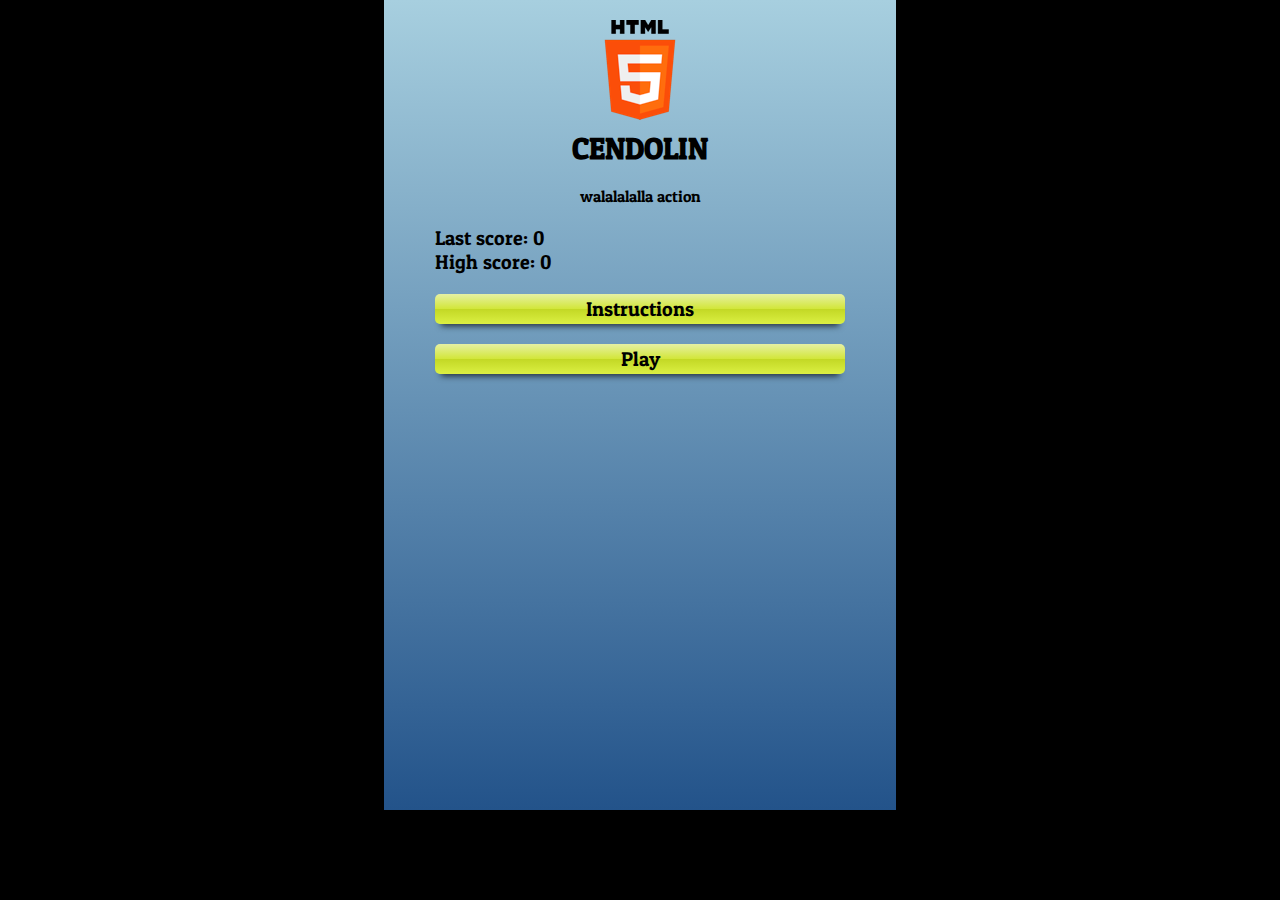
<file: cendolin/index.html>
<!DOCTYPE html>
<html lang="en">
<head>
    <meta charset="UTF-8">
    <title>HTML5 Catcher</title>
    <meta type="description" content="HTML5 catcher is a simple game to catch falling elements. You can use the keyboard, move the mouse or tilt your phone or tablet to move left and right">
    <meta http-equiv="X-UA-Compatible" content="IE=edge,chrome=1">
    <meta name="viewport" content="width=device-width, initial-scale=1.0, maximum-scale=1.0"> 
    <link href='http://fonts.googleapis.com/css?family=Patua+One' rel='stylesheet' type='text/css'>
    <link rel="stylesheet" href="css/style.css" type="text/css">
</head>
<body>
    <header><h1></h1></header>
    <div id="container">

        <section id="intro">
            <h1><span>KASKUS </span>Cendolin</h1>
                <p>walalalalla action</p>
            <ul>
                <li>Last score: <output></output></li>
                <li>High score: <output></output></li>
                <li><button id="instructionbutton">Instructions</button></li>
                <li><button id="playbutton">Play</button></li>
            </ul>
        </section>

        <section id="instructions">
            <ul id="characters" data-countstart="2" data-newsprite="500">
                <li class="introdeck">
                    <h2>You are HTML5:</h2>
                    <img src="img/shield.png" width="72" height="100" id="player" data-increase="5">
                    <p>Your job is to catch as many of your components as you can.</p>
                    <p>You can use the cursor keys or move the mouse on the playfield <span id="orientation">- or simply tilt your mobile or tablet</span>.</p>
                    <p>Failing to catch your components or catching wrong ones costs energy. The game is over when you are out of energy.</p>
                    <p><button class="next">More</button></p>
                </li>

                <li class="introdeck">
                    <h2>The great components</h2>
                    <p>Each are worth 20 energy points that you can win or lose.</p>
                    <ul>
                        <li>
                            <img src="img/video.png" class="sprite" alt="Video" data-collision="energy:20" data-type="good">
                        </li>
                        <li>
                            <img src="img/audio.png" class="sprite" alt="Audio" data-collision="energy:20" data-type="good">
                        </li>
                        <li>
                            <img src="img/canvas.png" class="sprite" alt="Canvas" data-collision="energy:20" data-type="good">
                        </li>
                    </ul>
                    <h2>The good components</h2>
                    <p>Each are worth 10 energy points that you can win or lose.</p>
                    <ul>
                        <li>
                            <img src="img/semanticmarkup.png" class="sprite" alt="Semantic Markup" data-collision="energy:10" data-type="good">
                        </li>
                        <li>
                            <img src="img/history.png" class="sprite" alt="History" data-collision="energy:10" data-type="good">
                        </li>
                    </ul>
                    <p><button class="next">More</button></p>
                </li>

                <li class="introdeck">
                    <h2>The lesser known components</h2>
                    <p>These are also your components. Each are worth 5 energy points that you can win or lose.</p>
                    <ul>
                        <li>
                            <img src="img/draganddrop.png" class="sprite" alt="Drag and Drop" data-collision="energy:5" data-type="good">
                        </li>
                        <li>
                            <img src="img/menu.png" class="sprite" alt="Menus" data-collision="energy:5" data-type="good">
                        </li>
                    </ul>
                    <h2>Not your components</h2>
                    <p>These are really not what you are. Catching each will cost you 20 energy points.</p>
                    <ul>
                        <li>
                            <img src="img/flash.png" class="sprite" alt="Flash" data-collision="energy:-20" data-type="bad">
                        </li>
                        <li>
                            <img src="img/jquery.png" class="sprite" alt="jQuery" data-collision="energy:-20" data-type="bad">
                        </li>
                        <li>
                            <img src="img/css.png" class="sprite" alt="CSS" data-collision="energy:-20" data-type="bad">
                        </li>
                    </ul>
                    <p><button class="next">More</button></p>
                </li>

                <li class="introdeck">
                    <h2>Related, but not you</h2>
                    <p>These are not yours either. Catching each will cost you 10 energy points.</p>
                    <ul>
                        <li>
                            <img src="img/webgl.png" class="sprite" alt="WebGL" data-collision="energy:-10" data-type="bad">
                        </li>
                        <li>
                            <img src="img/mediaqueries.png" class="sprite" alt="Media queries" data-collision="energy:-10" data-type="bad">
                        </li>
                        <li>
                            <img src="img/fileapi.png" class="sprite" alt="File API" data-collision="energy:-10" data-type="bad">
                        </li>
                        <li>
                            <img src="img/svg.png" class="sprite" alt="SVG" data-collision="energy:-10" data-type="bad">
                        </li>
                        <li>
                            <img src="img/geolocation.png" class="sprite" alt="Geolocation" data-collision="energy:-10" data-type="bad">
                        </li>
                    </ul>
                    <p><button class="endinstructions">Back to menu</button></p>
                </li>
            </ul>
        </section>

        <section id="playfield">
            <div id="scoresinfo">
                <div id="energy">Energy <output>100</output></div>
                <div id="score">Score <output></output></div>
            </div>
            <canvas></canvas>
        </section>

        <section id="gameover">
            <header><h1>Game over!</h1></header>
            <p>Your score: <output></output></p>
            <p class="message" data-highscore="New highscore!"></p>
            <p><button id="replay">Play again</button></p>
        </section>

        <ul id="androidbrowsersucks">
            <li><button class="left">&nbsp;</button></li>
            <li><button class="right">&nbsp;</button></li>
        </ul>
    </div>
    <footer>
    </footer>
    <script src="js/scripts.js"></script>
</body>
</html>
</file>
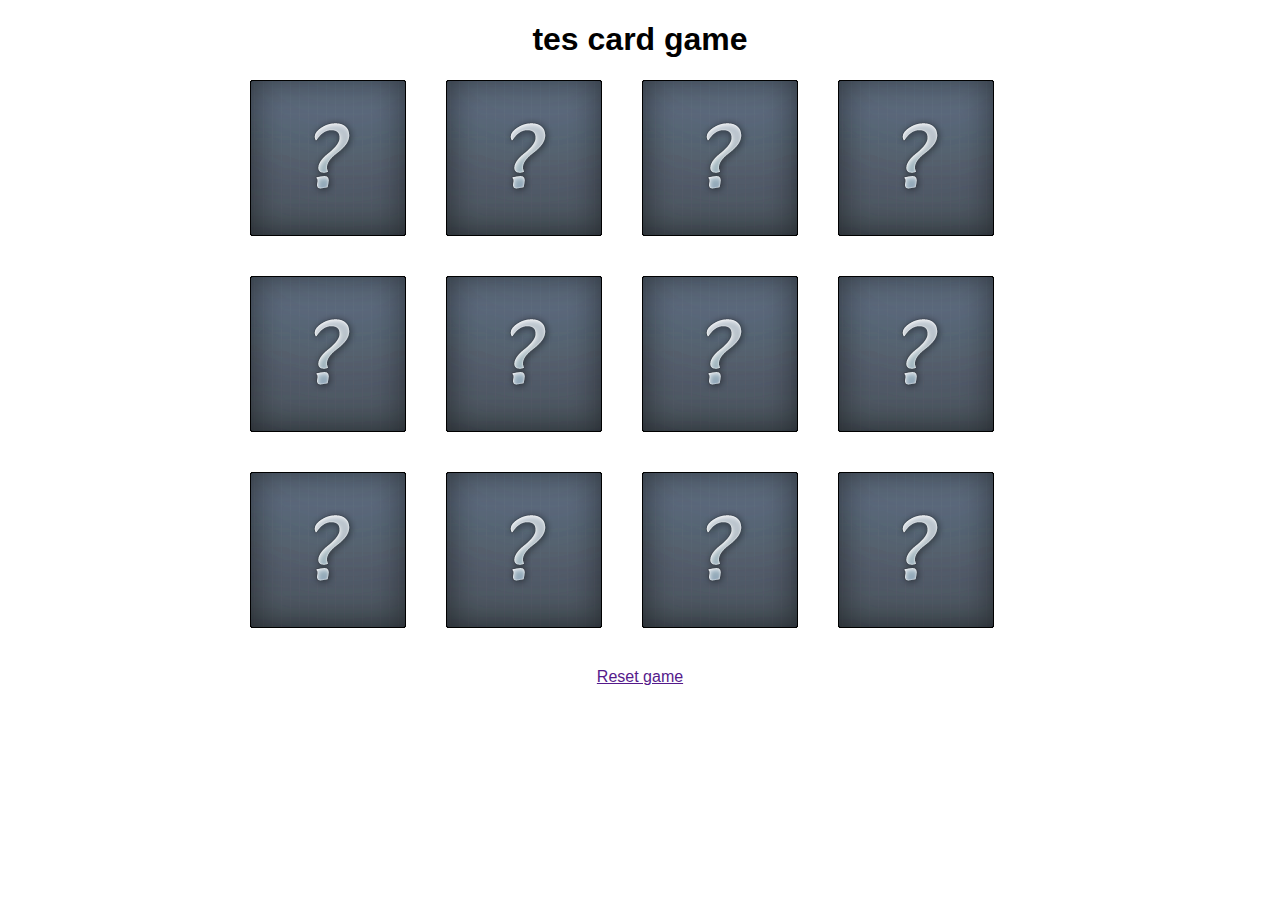
<file: demo/index.html>
<!doctype html>
<head>
  <meta charset="utf-8">
  <meta http-equiv="X-UA-Compatible" content="IE=edge,chrome=1">
  <title>jQuery memory card / concentration / pairs game</title>
  <meta name="description" content="Quizy jquery plugin for creating memory game (concentration gaim, pairs game)">
  <meta name="keywords" content="jquery plugin, memory game, concentration, pairs game, javascript, jquery" />

  <meta name="viewport" content="width=device-width">
  <link rel="stylesheet" href="../css/quizymemorygame.css">
  
  <style>
    body{
      font-family:Helvetica, Arial, Verdana;
      text-align: center;
    }
    
    #tutorial-memorygame{
      margin:auto;
      width:780px;
    }
    
    .text-style1{
      font-size:14pt;
      color:#56605f;
      font-weight:normal;
      text-shadow: 1px 1px 1px #fff;
      margin:0;
      line-height:24pt;
    }
    
    .reset-button{
      margin: 0 0 1.5em 0;
    }
    
  </style>

</head>
<body>
  
  <h1>tes card game</h1>
  
  <div id="main" role="main">
    
    <div id="tutorial-memorygame" class="quizy-memorygame">
      <ul>
          <li class="match1">
            <img src="img/flag-Bulgaria.png">
          </li>
          <li class="match2">
            <img src="img/flag-Cuba.png">
          </li>
          <li class="match3">
            <img src="img/flag-Sweden.png">
          </li>
          <li class="match4">
            <img src="img/flag-NewZealand.png">
          </li>
          <li class="match5">
            <img src="img/flag-Uruguay.png">
          </li>
          <li class="match6">
            <img src="img/flag-Tunisia.png">
          </li>
          <li class="match1">
            <br><br><br><p class="text-style1">Bulgaria</p>
          </li>
          <li class="match2">
            <br><br><br><p class="text-style1">Cuba</p>
          </li>
          <li class="match3">
            <br><br><br><p class="text-style1">Sweden</p>
          </li>
          <li class="match4">
            <br><br><br><p class="text-style1">New<br>Zealand</p>
          </li>
          <li class="match5">
            <br><br><br><p class="text-style1">Uruguay</p>
          </li>
          <li class="match6">
            <br><br><br><p class="text-style1">Tunisia</p>
          </li>
      </ul>
    </div>
    
    
    <div class="reset-button">
      <a id="restart" href="">Reset game</a>
    </div>


  <script src="//ajax.googleapis.com/ajax/libs/jquery/1.7.1/jquery.min.js"></script>
  <script>window.jQuery || document.write('<script src="../js/jquery-1.7.1.min.js"><\/script>')</script>
  <script src="../js/jquery-ui-1.8.17.custom.min.js"></script>
  
  <script src="../js/jquery.flip.min.js"></script>
  <script src="../js/jquery.quizymemorygame.js"></script>
  
  <script>
    var quizyParams = {itemWidth: 156, itemHeight: 156, itemsMargin:40, colCount:4, animType:'flip' , flipAnim:'tb', animSpeed:250, resultIcons:true, randomised:true }; 
    $('#tutorial-memorygame').quizyMemoryGame(quizyParams);
    $('#restart').click(function(){
      $('#tutorial-memorygame').quizyMemoryGame('restart');
      return false;
    });
  </script>

</body>
</html>
</file>
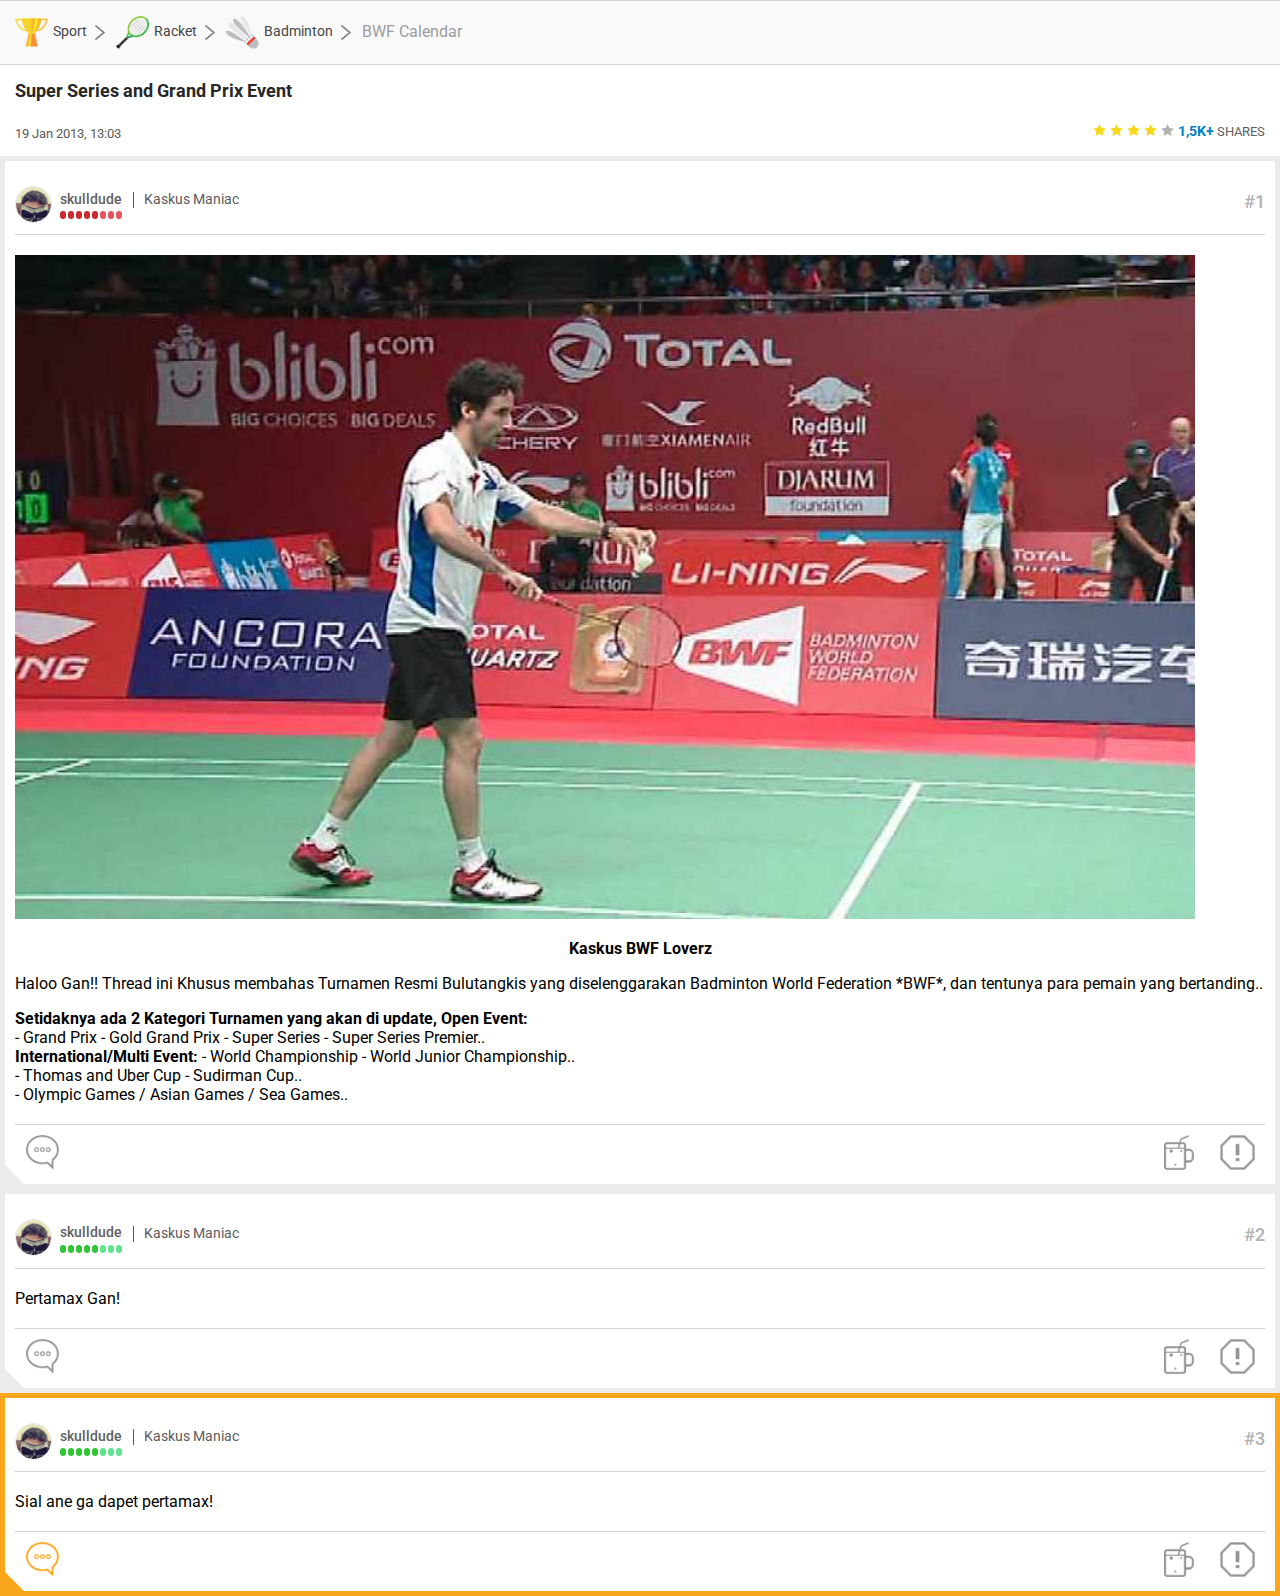
<file: kaskus-forum-app-webview/index.html>
<!DOCTYPE html>
<html>
    <head>
        <title>Webview</title>
        <meta name="viewport" content="width=device-width, initial-scale=1">
        <link href="https://fonts.googleapis.com/css?family=Roboto:400,500,700" rel="stylesheet">
        <link rel="stylesheet" href="css/main.css">

    </head>
    <body>
        <div class="main">
            <div class="breadcrumb">
                <ul >
                    <li><a href="#" onclick="return false;"><i style="background-image:url('images/cat-icon-sport.png');"></i>Sport</a></li>
                    <li><a href="#" onclick="return false;"><i style="background-image:url('images/cat-icon-racket.png');"></i>Racket</a></li>
                    <li><a href="#" onclick="return false;"><i style="background-image:url('images/cat-icon-badminton.png');"></i>Badminton</a></li>
                    <li>BWF Calendar</li>
                </ul>
            </div>
            <div class="thread-head">
                <div class="title">Super Series and Grand Prix Event</div>
                <div class="cf">
                    <div class="pull-left">
                        <div class="date">19 Jan 2013, 13:03</div>
                    </div>
                    <div class="pull-right">
                        <div class="rating">
                            <i class="star-yellow"></i>
                            <i class="star-yellow"></i>
                            <i class="star-yellow"></i>
                            <i class="star-yellow"></i>
                            <i class="star-grey"></i>
                        </div>
                        <div class="share">1,5K+</div>
                    </div>
                </div>
            </div>
            <div class="thread-body">
                <ul class="post-list">
                    <li class="post-item first-post">
                        <div class="post-head cf">
                            <div class="pull-left">
                                <a href="#" onclick="return false;">
                                    <div class="avatar" style="background-image:url('images/avatar.png');"></div>
                                    <div class="user-info">
                                        <div class="user-detail">
                                            <div class="user-name">skulldude</div>
                                            <div class="user-title">Kaskus Maniac</div>
                                        </div>
                                        <div class="reputation">
                                            <i class="bata"></i>
                                            <i class="bata"></i>
                                            <i class="bata"></i>
                                            <i class="bata"></i>
                                            <i class="bata"></i>
                                            <i class="bata"></i>
                                            <i class="bata"></i>
                                            <i class="bata"></i>
                                        </div>
                                    </div>
                                </a>
                            </div>
                            <div class="pull-right">
                                <div class="post-count">1</div>
                            </div>
                        </div>
                        <div class="post-content">
                            <article>
                                <img src="images/image.png">
                                <p align="center"><strong>Kaskus BWF Loverz</strong></p>
                                <p>Haloo Gan!! Thread ini Khusus membahas Turnamen Resmi Bulutangkis yang diselenggarakan Badminton World Federation *BWF*, dan tentunya para pemain yang bertanding..</p>

                                <p><strong>Setidaknya ada 2 Kategori Turnamen yang akan di update,
                                Open Event:</strong><br> 
                                - Grand Prix - Gold Grand Prix - Super Series - Super Series Premier..<br>
                                <strong>International/Multi Event:</strong>
                                - World Championship - World Junior Championship..<br>
                                - Thomas and Uber Cup - Sudirman Cup..<br>
                                - Olympic Games / Asian Games / Sea Games..</p>
                            </article>
                        </div>
                        <div class="post-footer cf">
                            <div class="pull-left">
                                <a href="#" onclick="return false;" class="btn-icon quote"></a>
                            </div>
                            <div class="pull-right">
                                <a href="#" onclick="return false;" class="btn-icon reputation"></a>
                                <a href="#" onclick="return false;" class="btn-icon report"></a>
                            </div>
                        </div>
                    </li>
                    <li class="post-item">
                        <div class="post-head cf">
                            <div class="pull-left">
                                <a href="#" onclick="return false;">
                                    <div class="avatar" style="background-image:url('images/avatar.png');"></div>
                                    <div class="user-info">
                                        <div class="user-detail">
                                            <div class="user-name">skulldude</div>
                                            <div class="user-title">Kaskus Maniac</div>
                                        </div>
                                        <div class="reputation">
                                            <i class="cendol"></i>
                                            <i class="cendol"></i>
                                            <i class="cendol"></i>
                                            <i class="cendol"></i>
                                            <i class="cendol"></i>
                                            <i class="cendol"></i>
                                            <i class="cendol"></i>
                                            <i class="cendol"></i>
                                        </div>
                                    </div>
                                </a>
                            </div>
                            <div class="pull-right">
                                <div class="post-count">2</div>
                            </div>
                        </div>
                        <div class="post-content">
                            <article>
                                <p>Pertamax Gan!</p>
                            </article>
                        </div>
                        <div class="post-footer cf">
                            <div class="pull-left">
                                <a href="#" onclick="return false;" class="btn-icon quote"></a>
                            </div>
                            <div class="pull-right">
                                <a href="#" onclick="return false;" class="btn-icon reputation"></a>
                                <a href="#" onclick="return false;" class="btn-icon report"></a>
                            </div>
                        </div>
                    </li>
                    <li class="post-item quoted">
                        <div class="post-head cf">
                            <div class="pull-left">
                                <a href="#" onclick="return false;">
                                    <div class="avatar" style="background-image:url('images/avatar.png');"></div>
                                    <div class="user-info">
                                        <div class="user-detail">
                                            <div class="user-name">skulldude</div>
                                            <div class="user-title">Kaskus Maniac</div>
                                        </div>
                                        <div class="reputation">
                                            <i class="cendol"></i>
                                            <i class="cendol"></i>
                                            <i class="cendol"></i>
                                            <i class="cendol"></i>
                                            <i class="cendol"></i>
                                            <i class="cendol"></i>
                                            <i class="cendol"></i>
                                            <i class="cendol"></i>
                                        </div>
                                    </div>
                                </a>
                            </div>
                            <div class="pull-right">
                                <div class="post-count">3</div>
                            </div>
                        </div>
                        <div class="post-content">
                            <article>
                                <p>Sial ane ga dapet pertamax!</p>
                            </article>
                        </div>
                        <div class="post-footer cf">
                            <div class="pull-left">
                                <a href="#" onclick="return false;" class="btn-icon quote selected"></a>
                            </div>
                            <div class="pull-right">
                                <a href="#" onclick="return false;" class="btn-icon reputation"></a>
                                <a href="#" onclick="return false;" class="btn-icon report"></a>
                            </div>
                        </div>
                    </li>
                </ul>
            </div>
        </div>
        <script src="js/vendor-min.js"></script>
        <script src="js/main-min.js"></script>
    </body>
</html>
</file>
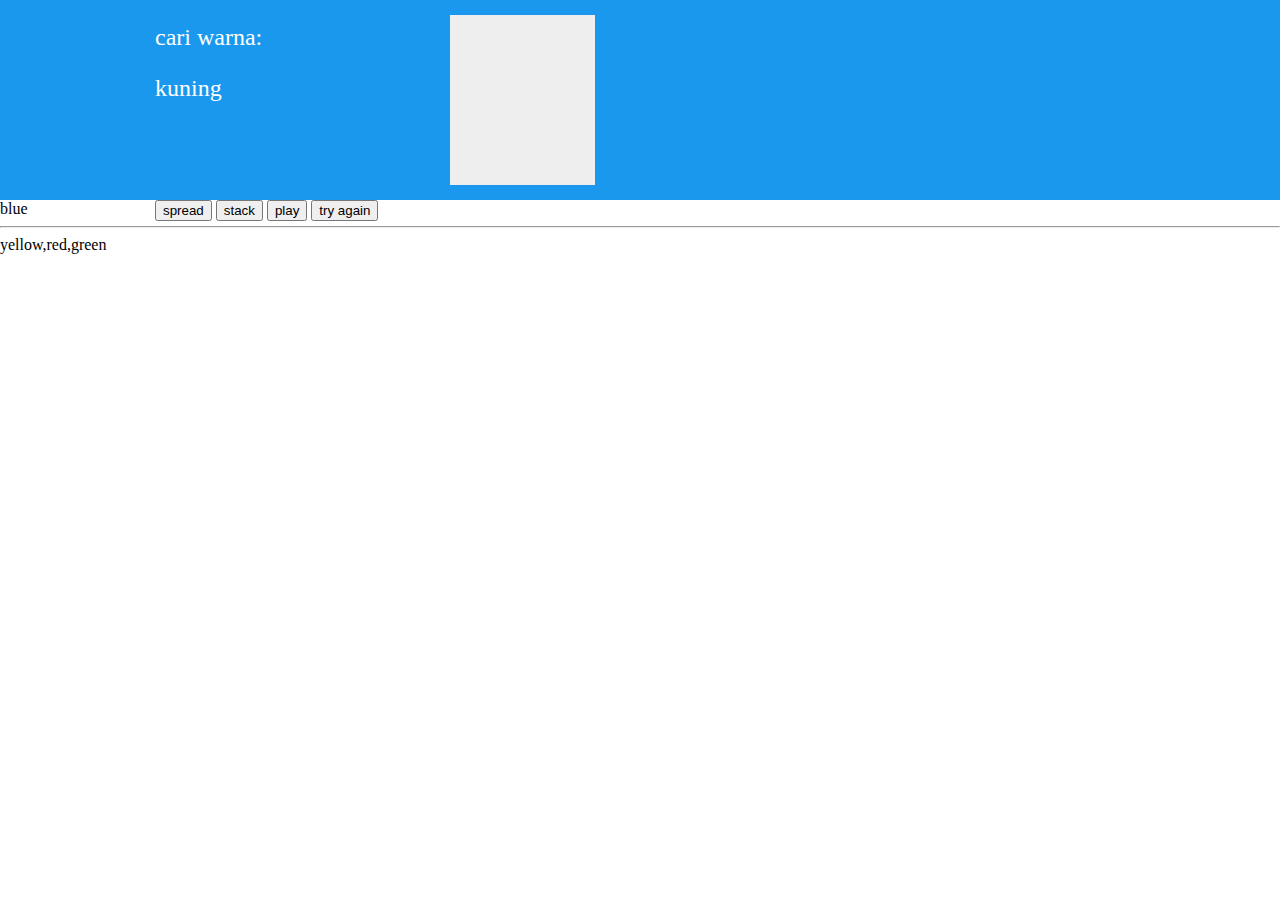
<file: opsi2/index.html>
<!DOCTYPE html>
<html>
    <head>
        <title>Page Title</title>
        <link rel="stylesheet" href="style.css">
    </head>
    <body>
        <div class="billboard">
            <div class="container">
                <div class="question">
                    <p>cari warna:</p>
                    <p id="warna">kuning</p>
                </div>
                <ul class="list stacked">
                    <li class="card"></li>
                    <li class="card"></li>
                    <li class="card"></li>
                    <li class="card"></li>
                </ul>
                <!-- <button class="stack">Start</button> -->
                <button class="spread">spread</button>
                <button class="stack">stack</button>
                <button class="play">play</button>
                <button class="try-again">try again</button>
            </div>
        </div>
        <script src="jquery-2.2.4.min.js"></script>
        <script src="jquery.flip.min.js"></script>
        <script src="script.js"></script>
    </body>
</html>
</file>
<file: cendolin/css/style.css>
*{margin:0;padding:0}body,html{height:100%;overflow:hidden}footer,section,header,aside,figure{display:block}li{list-style:none}#container{width:100%;height:100%;position:relative;overflow:hidden}.playing #container{cursor:none}@media screen and (min-device-width: 700px){#container{width:40%;min-width:500px;height:90%;margin:0 auto}}#playfield,#gameover,#instructions,#intro{position:absolute;top:-900px;left:0;width:100%;height:100%;-webkit-transition:top 1s;-moz-transition:top 1s;-ms-transition:top 1s;-o-transition:top 1s;transition:top 1s}#playfield.current,#gameover.current,#instructions.current,#intro.current{top:0;-webkit-transition:top 1s;-moz-transition:top 1s;-ms-transition:top 1s;-o-transition:top 1s;transition:top 1s}#characters li.introdeck{opacity:0;left:-9000px;position:absolute;-webkit-transition:opacity 1s;-moz-transition:opacity 1s;-ms-transition:opacity 1s;-o-transition:opacity 1s;transition:opacity 1s}#characters .current,#characters .introdeck{width:80%;margin:5px auto}#characters .current ul{margin:5px 0}#characters .current li{display:inline;padding-right:10px}#characters li.current{opacity:1;left:0;-webkit-transition:opacity 1s;-moz-transition:opacity 1s;-ms-transition:opacity 1s;-o-transition:opacity 1s;transition:opacity 1s}.right{display:block;position:absolute;right:0;bottom:20px}.left{display:block;position:absolute;left:0;bottom:20px}canvas{width:100%;height:100%}#scoresinfo{position:absolute;width:100%;padding:5px 0;background:#4c4c4c;background:-moz-linear-gradient(top, #4c4c4c 0%, #595959 12%, #666 25%, #474747 39%, #2c2c2c 50%, #000 51%, #111 60%, #2b2b2b 76%, #1c1c1c 91%, #131313 100%);background:-webkit-gradient(linear, left top, left bottom, color-stop(0%, #4c4c4c), color-stop(12%, #595959), color-stop(25%, #666), color-stop(39%, #474747), color-stop(50%, #2c2c2c), color-stop(51%, #000), color-stop(60%, #111), color-stop(76%, #2b2b2b), color-stop(91%, #1c1c1c), color-stop(100%, #131313));background:-webkit-linear-gradient(top, #4c4c4c 0%, #595959 12%, #666 25%, #474747 39%, #2c2c2c 50%, #000 51%, #111 60%, #2b2b2b 76%, #1c1c1c 91%, #131313 100%);background:-o-linear-gradient(top, #4c4c4c 0%, #595959 12%, #666 25%, #474747 39%, #2c2c2c 50%, #000 51%, #111 60%, #2b2b2b 76%, #1c1c1c 91%, #131313 100%);background:-ms-linear-gradient(top, #4c4c4c 0%, #595959 12%, #666 25%, #474747 39%, #2c2c2c 50%, #000 51%, #111 60%, #2b2b2b 76%, #1c1c1c 91%, #131313 100%);background:linear-gradient(top, #4c4c4c 0%, #595959 12%, #666 25%, #474747 39%, #2c2c2c 50%, #000 51%, #111 60%, #2b2b2b 76%, #1c1c1c 91%, #131313 100%)}#energy,#score{position:relative;color:#fff;padding-left:20px}#energy output,#score output{position:absolute;right:20px}body{font-size:20px;font-family:"Patua One", calibri, arial, sans-serif;background:#000}#characters{font-size:15px}h1{font-size:30px}h2{font-size:24px;margin-bottom:10px}#container{background:#a7cfdf;background:-moz-linear-gradient(top, #a7cfdf 0%, #23538a 100%);background:-webkit-gradient(linear, left top, left bottom, color-stop(0%, #a7cfdf), color-stop(100%, #23538a));background:-webkit-linear-gradient(top, #a7cfdf 0%, #23538a 100%);background:-o-linear-gradient(top, #a7cfdf 0%, #23538a 100%);background:-ms-linear-gradient(top, #a7cfdf 0%, #23538a 100%);background:linear-gradient(top, #a7cfdf 0%, #23538a 100%);outline:0}#intro h1{text-align:center;font-size:30px;text-transform:uppercase}#intro h1 span{text-indent:-2000px;background:url(../img/shield.png) no-repeat center 20px;height:130px;display:block}#intro ul{width:80%;margin:10px auto}#intro p{width:80%;margin:10px auto;font-size:16px;margin:20px auto;text-align:center}#gameover h1{background:url(../img/brokenshield.png) no-repeat center 20px;padding-top:150px;text-align:center;text-transform:uppercase}#gameover p{width:80%;margin:10px auto}#intro button,#gameover button,#characters button{display:block;width:100%;font-family:"Patua One", calibri, arial, sans-serif;margin:20px 0;font-size:20px;line-height:30px;border:none;background:#e6f0a3;background:-moz-linear-gradient(top, #e6f0a3 0%, #d2e638 50%, #c3d825 51%, #dbf043 100%);background:-webkit-gradient(linear, left top, left bottom, color-stop(0%, #e6f0a3), color-stop(50%, #d2e638), color-stop(51%, #c3d825), color-stop(100%, #dbf043));background:-webkit-linear-gradient(top, #e6f0a3 0%, #d2e638 50%, #c3d825 51%, #dbf043 100%);background:-o-linear-gradient(top, #e6f0a3 0%, #d2e638 50%, #c3d825 51%, #dbf043 100%);background:-ms-linear-gradient(top, #e6f0a3 0%, #d2e638 50%, #c3d825 51%, #dbf043 100%);background:linear-gradient(top, #e6f0a3 0%, #d2e638 50%, #c3d825 51%, #dbf043 100%);box-shadow:0 8px 6px -6px rgba(0,0,0,0.7);border-radius:5px}#intro button:hover,#intro button:focus,#gameover button:hover,#gameover button:focus{box-shadow:0 6px 5px -5px rgba(0,0,0,0.7)}#player{display:block;margin:5px auto}.right,.left{z-index:10;line-height:50px;width:50px;border:none;border-radius:5px;font-size:25px;background:#9dd53a;background:-moz-linear-gradient(top, #9dd53a 0%, #a1d54f 50%, #80c217 51%, #7cbc0a 100%);background:-webkit-gradient(linear, left top, left bottom, color-stop(0%, #9dd53a), color-stop(50%, #a1d54f), color-stop(51%, #80c217), color-stop(100%, #7cbc0a));background:-webkit-linear-gradient(top, #9dd53a 0%, #a1d54f 50%, #80c217 51%, #7cbc0a 100%);background:-o-linear-gradient(top, #9dd53a 0%, #a1d54f 50%, #80c217 51%, #7cbc0a 100%);background:-ms-linear-gradient(top, #9dd53a 0%, #a1d54f 50%, #80c217 51%, #7cbc0a 100%);background:linear-gradient(top, #9dd53a 0%, #a1d54f 50%, #80c217 51%, #7cbc0a 100%)}

/*# sourceMappingURL=style.css.map */
</file>
<file: css/quizymemorygame.css>
/*
 CSS for Memogry game plugin
 Author: Yane Frenski
*/

/* the stle for the wrapper element */
.quizy-memorygame{
  position:relative;
  width:100%;
}

/* styles of the card to show */
.quizy-memorygame .mgcard-show{
  width:156px;
  height:156px;
  background:url('img/mg-mcard.png');
}

.quizy-memorygame .quizy-mg-item{
  position:absolute;
  cursor:pointer;
  text-align:center;
}

.quizy-memorygame .quizy-mg-item .quizy-mg-item-bottom, .quizy-memorygame .quizy-mg-item .quizy-mg-item-top{
  position:absolute;
  top:0;
  left:0;
  text-align:center;
}

.quizy-mg-item .quizy-mg-item-top{
  background:url('img/quizy-mg-item-top.png');
}

/* styles for the popup notifications */
.quizy-mg-notification-fly{
  width:90px;
  height:90px;
  position:absolute;
  z-index:1000;
  display:none;
  -moz-box-shadow: 0px 2px 2px rgba(0,0,0,0.3);
  -webkit-box-shadow: 0px 2px 2px rgba(0,0,0,0.3);
  box-shadow: 0px 2px 2px rgba(0,0,0,0.3);
}

.quizy-mg-notification-fly-neg{
  background:url('img/quizy-mg-notif-neg.png');
}

.quizy-mg-notification-fly-pos{
  background:url('img/quizy-mg-notif-pos.png');
}

/* styles for the game summary */
#quizy-game-summary {
  width:300px;
  height:160px;
  position:absolute;
  z-index:1001;
  background: #515b69;
  box-shadow: rgba(0,0,0,0.7) 0 0 4px, inset 0 0 20px rgba(0, 0, 0, 0.4);;
  border:1px solid #000;
  display:none;
  text-align: center;
}

#quizy-game-summary div.gs-column{
  width:75px;
  float:left;
  padding:10px 0 10px 20px;
  color:#fff;
  text-shadow: 1px 1px 1px rgba(0,0,0, 0.5);
  text-align:center;
}

#quizy-game-summary #gs-column1{
  font-size:16px;
  padding-top:30px;
}

#quizy-game-summary #gs-column2{
  font-size:12px;
  padding-top: 65px;
  background:url('img/mg-timeicon.png') no-repeat 70% 25%;
}

#quizy-game-summary #gs-column3{
  font-size:12px;
  padding-top: 65px;
  background:url('img/mg-clickicon.png') no-repeat 70% 25%;
}


#quizy-game-summary #gs-closebut,
#quizy-game-summary #gs-replaybut{
  display: inline-block;
  margin-top: 10px;
  width: 70px;
  padding: 10px;
  text-align: center;
  background: #D7EEF0;
  cursor: pointer;
}

#quizy-game-summary #gs-closebut:hover, 
#quizy-game-summary #gs-replaybut:hover{
  background: #fff;
}

#quizy-game-summary #gs-replaybut{
  margin-right: 20px;
}

.quizy-game-clear{
  clear: both;
}
</file>
<file: kaskus-forum-app-webview/css/main.css>
/**
 * For modern browsers
 * 1. The space content is one way to avoid an Opera bug when the
 *    contenteditable attribute is included anywhere else in the document.
 *    Otherwise it causes space to appear at the top and bottom of elements
 *    that are clearfixed.
 * 2. The use of `table` rather than `block` is only necessary if using
 *    `:before` to contain the top-margins of child elements.
 */
.cf:before,
.cf:after {
  content: " ";
  /* 1 */
  display: table;
  /* 2 */ }

.cf:after {
  clear: both; }

/**
 * For IE 6/7 only
 * Include this rule to trigger hasLayout and contain floats.
 */
.cf {
  *zoom: 1; }

body {
  font-family: 'Roboto', sans-serif;
  margin: 0 !important; }

a {
  -webkit-tap-highlight-color: transparent; }

.pull-left {
  float: left !important; }

.pull-right {
  float: right !important; }

.breadcrumb {
  background-color: #F9F9F9;
  border: 1px solid #D2D2D2;
  border-left: none;
  border-right: none;
  padding: 15px;
  overflow: scroll; }
  .breadcrumb ul {
    list-style: none;
    margin: 0;
    padding: 0;
    white-space: nowrap; }
    .breadcrumb ul li {
      display: inline-block; }
      .breadcrumb ul li a {
        display: inline-block;
        color: #454545;
        text-decoration: none;
        vertical-align: middle;
        font-size: 14px; }
        .breadcrumb ul li a i {
          display: inline-block;
          background-size: contain;
          background-position: center;
          background-repeat: no-repeat;
          margin-right: 5px;
          width: 33px;
          height: 33px;
          vertical-align: middle; }
        .breadcrumb ul li a:after {
          content: '';
          display: inline-block;
          background-repeat: no-repeat;
          background-position: center;
          background-size: contain;
          width: 15px;
          height: 15px;
          vertical-align: middle;
          margin: 0 5px;
          background-image: url("../images/breadcrumb-arrow.png"); }
      .breadcrumb ul li:last-child {
        color: #9D9D9D;
        padding-right: 15px; }

.thread-head {
  padding: 15px; }
  .thread-head .title {
    font-size: 18px;
    font-weight: 700;
    color: #272727;
    margin-bottom: 20px; }
  .thread-head .date {
    margin-top: 5px;
    font-size: 13px;
    color: #5B5B5B; }
  .thread-head .rating {
    display: inline-block; }
    .thread-head .rating i {
      display: inline-block;
      background-repeat: no-repeat;
      background-size: contain;
      background-position: center;
      width: 13px;
      height: 13px; }
      .thread-head .rating i.star-yellow {
        background-image: url("../images/ic-star-yellow.png"); }
      .thread-head .rating i.star-grey {
        background-image: url("../images/ic-star-grey.png"); }
  .thread-head .share {
    color: #0082C6;
    font-weight: 700;
    display: inline-block;
    font-size: 14px; }
    .thread-head .share:after {
      content: 'Shares';
      text-transform: uppercase;
      color: #5F5F5F;
      font-weight: 400;
      margin-left: 3px;
      font-size: 13px; }

.thread-body .post-list {
  margin: 0;
  padding: 0; }
.thread-body .post-item {
  border: 5px solid #EBEBEB;
  padding: 10px;
  position: relative; }
  .thread-body .post-item:before {
    content: '';
    background-image: url("../images/rect-grey.png");
    width: 20px;
    height: 20px;
    background-repeat: no-repeat;
    background-size: contain;
    background-position: center;
    position: absolute;
    bottom: 0;
    left: -1px; }
  .thread-body .post-item.quoted {
    -webkit-animation: pop-in 0.5s;
    -moz-animation: pop-in 0.5s;
    -ms-animation: pop-in 0.5s;
    border: 5px solid #FAA61C; }
    .thread-body .post-item.quoted:before {
      background-image: url("../images/rect-orange.png"); }
.thread-body .post-head {
  border-bottom: 1px solid #D1D1D1;
  padding-bottom: 15px;
  margin-bottom: 20px; }
  .thread-body .post-head a {
    text-decoration: none; }
  .thread-body .post-head .avatar {
    position: absolute;
    width: 35px;
    height: 35px;
    border-radius: 50%;
    border: 1px solid #E6EAE6;
    background-size: cover;
    background-repeat: no-repeat;
    background-position: center; }
  .thread-body .post-head .user-info {
    margin-left: 45px; }
    .thread-body .post-head .user-info .reputation {
      margin-top: 3px; }
      .thread-body .post-head .user-info .reputation i {
        float: left;
        margin-left: 2px;
        display: inline-block;
        width: 6px;
        height: 8px;
        border-radius: 3px; }
        .thread-body .post-head .user-info .reputation i.bata {
          background-color: #c82a32; }
          .thread-body .post-head .user-info .reputation i.bata:nth-child(n+6) {
            background-color: #e4555d; }
        .thread-body .post-head .user-info .reputation i.cendol {
          background-color: #30c436; }
          .thread-body .post-head .user-info .reputation i.cendol:nth-child(n+6) {
            background-color: #60e38f; }
        .thread-body .post-head .user-info .reputation i:first-child {
          margin-left: 0; }
  .thread-body .post-head .user-name {
    display: inline-block;
    margin-top: 5px;
    color: #5F5F5F;
    font-weight: 500;
    font-size: 14px; }
  .thread-body .post-head .user-title {
    display: inline-block;
    font-size: 14px;
    font-weight: 400;
    color: #5B5B5B;
    vertical-align: middle; }
    .thread-body .post-head .user-title:before {
      display: inline-block;
      content: '';
      width: 1px;
      height: 16px;
      background-color: #5B5B5B;
      margin: 0 10px;
      margin-left: 7px;
      vertical-align: middle; }
  .thread-body .post-head .post-count {
    margin-top: 5px;
    font-size: 18px;
    color: #B2B2B2;
    display: inline-block;
    font-weight: 500; }
    .thread-body .post-head .post-count:before {
      content: '#';
      display: inline-block; }
.thread-body .post-content img {
  max-width: 100%; }
.thread-body .post-footer {
  border-top: 1px solid #D1D1D1;
  padding: 10px 10px 0;
  margin-top: 20px; }
  .thread-body .post-footer .btn-icon {
    display: inline-block;
    width: 35px;
    margin-right: 20px;
    height: 35px;
    background-repeat: no-repeat;
    background-position: center;
    background-size: contain; }
    .thread-body .post-footer .btn-icon.quote {
      background-image: url("../images/ic-quote-grey.png"); }
      .thread-body .post-footer .btn-icon.quote.selected {
        background-image: url("../images/ic-quote-orange.png"); }
    .thread-body .post-footer .btn-icon.reputation {
      background-image: url("../images/ic-cendol-grey.png"); }
    .thread-body .post-footer .btn-icon.report {
      background-image: url("../images/ic-report-grey.png"); }
    .thread-body .post-footer .btn-icon:last-child {
      margin-right: 0; }

@-webkit-keyframes pop-in {
  0% {
    -webkit-transform: scale(1); }
  50% {
    -webkit-transform: scale(1.05); }
  100% {
    -webkit-transform: scale(1); } }
@-moz-keyframes pop-in {
  0% {
    -moz-transform: scale(1); }
  50% {
    -moz-transform: scale(1.05); }
  100% {
    -moz-transform: scale(1); } }
@keyframes pop-in {
  0% {
    transform: scale(1); }
  50% {
    transform: scale(1.05); }
  100% {
    transform: scale(1); } }
</file>
<file: opsi2/style.css>
/* line 1, /Users/dev/nurulakbar/opsi2/style.scss */body{margin:0}/* line 4, /Users/dev/nurulakbar/opsi2/style.scss */.billboard{background-color:#1998ed;margin:0}/* line 8, /Users/dev/nurulakbar/opsi2/style.scss */.list{height:200px;position:relative;list-style-type:none;padding-left:0;margin:0;margin-left:280px}/* line 27, /Users/dev/nurulakbar/opsi2/style.scss */.container{width:970px;margin:0 auto;position:relative;height:200px}/* line 34, /Users/dev/nurulakbar/opsi2/style.scss */.question{position:absolute;left:0;font-size:24px;color:#fff}/* line 41, /Users/dev/nurulakbar/opsi2/style.scss */.card{transition:all 1s cubic-bezier(0.68, -0.55, 0.265, 1.55);perspective:1000;-ms-transform:perspective(1000px);-moz-transform:perspective(1000px);-ms-transform-style:preserve-3d;-moz-transform-style:preserve-3d;float:left;position:absolute;width:145px;height:170px;background-color:#eee;left:0;bottom:0;margin:30px 0 15px 15px}/* line 61, /Users/dev/nurulakbar/opsi2/style.scss */.card.ani0{left:0px;bottom:0px}/* line 66, /Users/dev/nurulakbar/opsi2/style.scss */.card.ani1{left:170px;bottom:0px}/* line 71, /Users/dev/nurulakbar/opsi2/style.scss */.card.ani2{left:340px;bottom:0px}/* line 76, /Users/dev/nurulakbar/opsi2/style.scss */.card.ani3{left:510px;bottom:0px}/* line 81, /Users/dev/nurulakbar/opsi2/style.scss */.card.opened{-moz-transform:scaleX(-1);-o-transform:scaleX(-1);-webkit-transform:scaleX(-1);transform:scaleX(-1);filter:FlipH;-ms-filter:"FlipH";-webkit-transition:all 1s}/* line 89, /Users/dev/nurulakbar/opsi2/style.scss */.card.opened.red{background-color:red}/* line 93, /Users/dev/nurulakbar/opsi2/style.scss */.card.opened.yellow{background-color:yellow}/* line 97, /Users/dev/nurulakbar/opsi2/style.scss */.card.opened.green{background-color:green}/* line 101, /Users/dev/nurulakbar/opsi2/style.scss */.card.opened.blue{background-color:blue}
</file>
